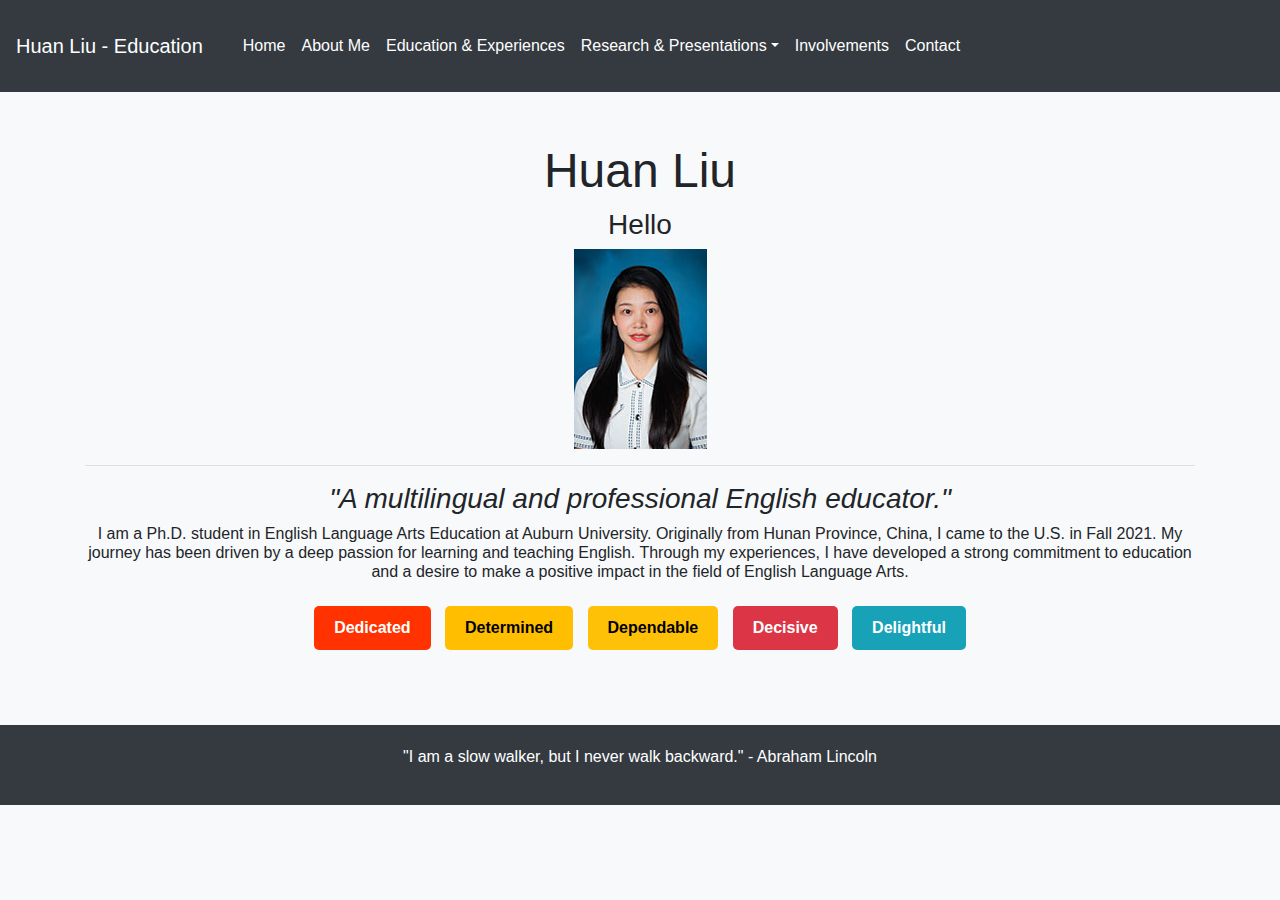
<file: index.html>
<!DOCTYPE html>
<html lang="en">
<head>
	<title>Huan Liu</title>
	<link rel="stylesheet" href="style.css">
    <meta charset="UTF-8">
    <meta name="viewport" content="width=device-width, initial-scale=1.0">
    <link href="https://stackpath.bootstrapcdn.com/bootstrap/4.5.2/css/bootstrap.min.css" rel="stylesheet">
    <link rel="icon" href="images/favicon.png" type="images/x-icon">
    <style>
    	@import url('https://fonts.googleapis.com/css2?family=Roboto:wght@700&display=swap');
        body {
            background-color: #f8f9fa;
            font-family: Arial, sans-serif;
        }
       h1 {
       font-size: 1em;
       padding: 20 px 0;
       }
        .header {
            background-color: #343a40;
            color: white;
            padding: 10px 0px;
        }
        .header h1 {
            margin: 0;
            padding-left: 20px;
            font-family: 'Roboto', sans-serif; /* Custom font */
        }
        .nav-link {
            color: white !important;
        }
        .intro {
            text-align: center;
            padding: 50px 0;
        }
        .intro h2 {
            font-size: 3em;
            color: darkbrown;
        }
        .intro p {
            font-style: italic;
        }
        .profile-img {
            border-radius: 50%;
            width: 150px;
            height: 150px;
            object-fit: cover;
        }
         .cta-buttons .btn {
            margin: 5px;
        }
        .footer {
            background-color: #343a40;
            color: white;
            text-align: center;
            padding: 20px 0;
    </style>
</head>
<body>
    <header class="header">
		<nav class="navbar navbar-expand-lg navbar-dark bg-dark"
        <div class="container">
		<a class="navbar-brand" href="#">Huan Liu - Education</a>  
            <nav class="navbar navbar-expand-lg navbar-dark">
                <ul class="navbar-nav ml-auto">
                    <li class="nav-item"><a class="nav-link" href="index.html">Home</a></li>
                    <li class="nav-item"><a class="nav-link" href="aboutme.html">About Me</a></li>
                    <li class="nav-item"><a class="nav-link" href="educationandexperience.html">Education & Experiences</a></li>
                        <li class="nav-item dropdown">
                        <a class="nav-link dropdown-toggle" href="#" id="researchDropdown" role="button" data-toggle="dropdown" aria-haspopup="true" aria-expanded="false">Research & Presentations</a>
                        <div class="dropdown-menu" aria-labelledby="researchDropdown">
                            <a class="dropdown-item" href="research.html">Research</a>
                            <a class="dropdown-item" href="presentations.html">Presentations</a>
                        </div>
                    </li>
                    <li class="nav-item"><a class="nav-link" href="involvements.html">Involvements</a></li>
                    <li class="nav-item"><a class="nav-link" href="contact.html">Contact</a></li>
                </ul>
            </nav>
            </div>
            </div>
        </div>
    </header>

    <section class="intro" id="home">
        <div class="container">
            <h2>Huan Liu</h2>
                <h3>Hello</h3>
            <div class="bio">
            	<img src="images/headphotosmall.jpg" alt="my headphoto" width="133" height="200">
            	    <hr>
            	   <i> <h3>"A multilingual and professional English educator."</h3></i>
                <h6>I am a Ph.D. student in English Language Arts Education at Auburn University. Originally from Hunan Province, China, I came to the U.S. in Fall 2021. My journey has been driven by a deep passion for learning and teaching English. Through my experiences, I have developed a strong commitment to education and a desire to make a positive impact in the field of English Language Arts.</h6>
            </div>
    	<div class="cta-buttons">
   		 <button class="btn-style btn-red">Dedicated</button>
   		 <button class="btn-style btn-yellow">Determined</button>
 	  	 <button class="btn-style btn-gold">Dependable</button>
		<button class="btn-style btn-pink">Decisive</button>
    	<button class="btn-style btn-teal">Delightful</button>
		</div>
        </div>
    </section>

    <footer class="footer">
        <div class="container">
            <p>"I am a slow walker, but I never walk backward." - Abraham Lincoln</p>
        </div>
    </footer>

    <script src="https://code.jquery.com/jquery-3.5.1.slim.min.js"></script>
    <script src="https://cdn.jsdelivr.net/npm/@popperjs/core@2.5.4/dist/umd/popper.min.js"></script>
    <script src="https://stackpath.bootstrapcdn.com/bootstrap/4.5.2/js/bootstrap.min.js"></script>
</body>
</html>
</file>
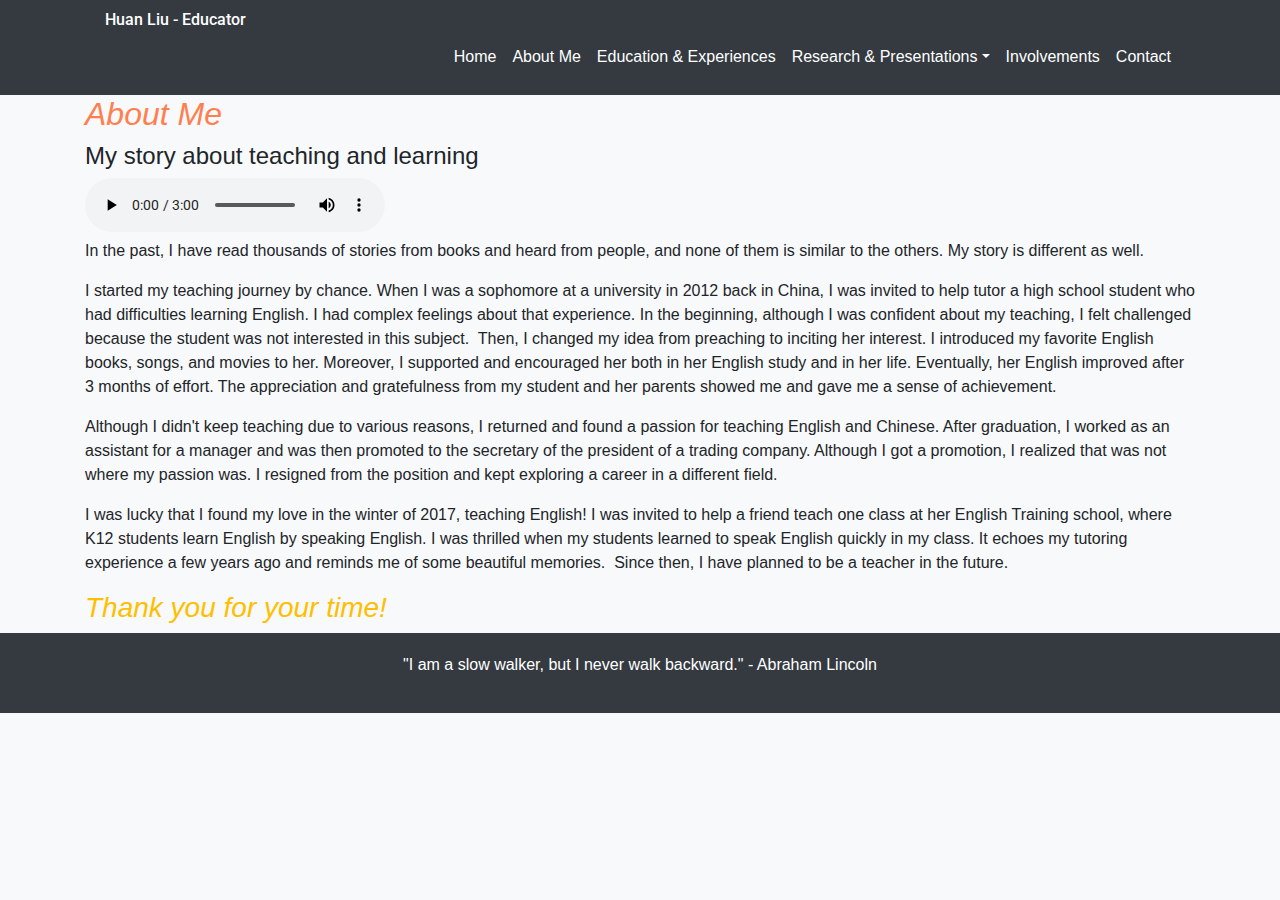
<file: aboutme.html>
<!DOCTYPE html>
<html lang="en">
<head>
	<title>Huan Liu</title>
    <meta charset="UTF-8">
    <meta name="viewport" content="width=device-width, initial-scale=1.0">
    <link href="https://stackpath.bootstrapcdn.com/bootstrap/4.5.2/css/bootstrap.min.css" rel="stylesheet">
    <style>
    	@import url('https://fonts.googleapis.com/css2?family=Roboto:wght@700&display=swap');
        body {
            background-color: #f8f9fa;
            font-family: Arial, sans-serif;
        }
       h1 {
       font-size: 1em;
       padding: 20 px 0;
       }
       h2 {font-size: 2em;
       font-style: italic;
       Color: #FF7F50;
       }
       h3 {fontsize: 2em;
       font-style: italic;
       color: #FFBF00;
       }
        .header {
            background-color: #343a40;
            color: white;
            padding: 10px 0px;
        }
        .header h1 {
            margin: 0;
            padding-left: 20px;
            font-family: 'Roboto', sans-serif; /* Custom font */
        }
        .nav-link {
            color: white !important;
        }
        .intro {
            text-align: center;
            padding: 50px 0;
        }
        .intro h2 {
            font-size: 3em;
            color: black;
        }
        .intro p {
            font-style: italic;
        }
        .profile-img {
            border-radius: 50%;
            width: 150px;
            height: 150px;
            object-fit: cover;
        }
        .cta-buttons .btn {
            margin: 5px;
        }
        .footer {
            background-color: #343a40;
            color: white;
            text-align: center;
            padding: 20px 0;
    </style>
</head>
<body>
    <header class="header">
        <div class="container">
            <h1 class="custom-font">Huan Liu - Educator</h1>
            <nav class="navbar navbar-expand-lg navbar-dark">
                <ul class="navbar-nav ml-auto">
                    <li class="nav-item"><a class="nav-link" href="index.html">Home</a></li>
                    <li class="nav-item"><a class="nav-link" href="aboutme.html">About Me</a></li>
                    <li class="nav-item"><a class="nav-link" href="educationandexperience.html">Education & Experiences</a></li>
                        <li class="nav-item dropdown">
                        <a class="nav-link dropdown-toggle" href="#" id="researchDropdown" role="button" data-toggle="dropdown" aria-haspopup="true" aria-expanded="false">Research & Presentations</a>
                        <div class="dropdown-menu" aria-labelledby="researchDropdown">
                            <a class="dropdown-item" href="research.html">Research</a>
                            <a class="dropdown-item" href="presentations.html">Presentations</a>
                        </div>
                    </li>
                    <li class="nav-item"><a class="nav-link" href="involvements.html">Involvements</a></li>
                    <li class="nav-item"><a class="nav-link" href="contact.html">Contact</a></li>
                </ul>
            </nav>
            </div>
            </div>
        </div>
    </header>

	<section class="about me" id="about">
		<div class="container">
			<h2>About Me</h2>
			<h4>My story about teaching and learning</h4>
			<audio controls>
 			 <source src="audio/selfintro.mp3" type="audio/mpeg">
			Your browser does not support the audio element.
			</audio>
			<p>In the past, I have read thousands of stories from books and heard from people, and none of them is similar to the others. My story is different as well.
			<p>I started my teaching journey by chance. When I was a sophomore at a university in 2012 back in China, I was invited to help tutor a high school student who had difficulties learning English. I had complex feelings about that experience. In the beginning, although I was confident about my teaching, I felt challenged because the student was not interested in this subject.  Then, I changed my idea from preaching to inciting her interest. I introduced my favorite English books, songs, and movies to her. Moreover, I supported and encouraged her both in her English study and in her life. Eventually, her English improved after 3 months of effort. The appreciation and gratefulness from my student and her parents showed me and gave me a sense of achievement.</p>
<p>Although I didn't keep teaching due to various reasons, I returned and found a passion for teaching English and Chinese. After graduation, I worked as an assistant for a manager and was then promoted to the secretary of the president of a trading company. Although I got a promotion, I realized that was not where my passion was. I resigned from the position and kept exploring a career in a different field. </p>
<p>I was lucky that I found my love in the winter of 2017, teaching English! I was invited to help a friend teach one class at her English Training school, where K12 students learn English by speaking English. I was thrilled when my students learned to speak English quickly in my class. It echoes my tutoring experience a few years ago and reminds me of some beautiful memories.  Since then, I have planned to be a teacher in the future.</p>
			<h3>Thank you for your time! </h3>
		</div>
	</section>

    <footer class="footer">
        <div class="container">
            <p>"I am a slow walker, but I never walk backward." - Abraham Lincoln</p>
        </div>
    </footer>

    <script src="https://code.jquery.com/jquery-3.5.1.slim.min.js"></script>
    <script src="https://cdn.jsdelivr.net/npm/@popperjs/core@2.5.4/dist/umd/popper.min.js"></script>
    <script src="https://stackpath.bootstrapcdn.com/bootstrap/4.5.2/js/bootstrap.min.js"></script>
</body>
</html>
</file>
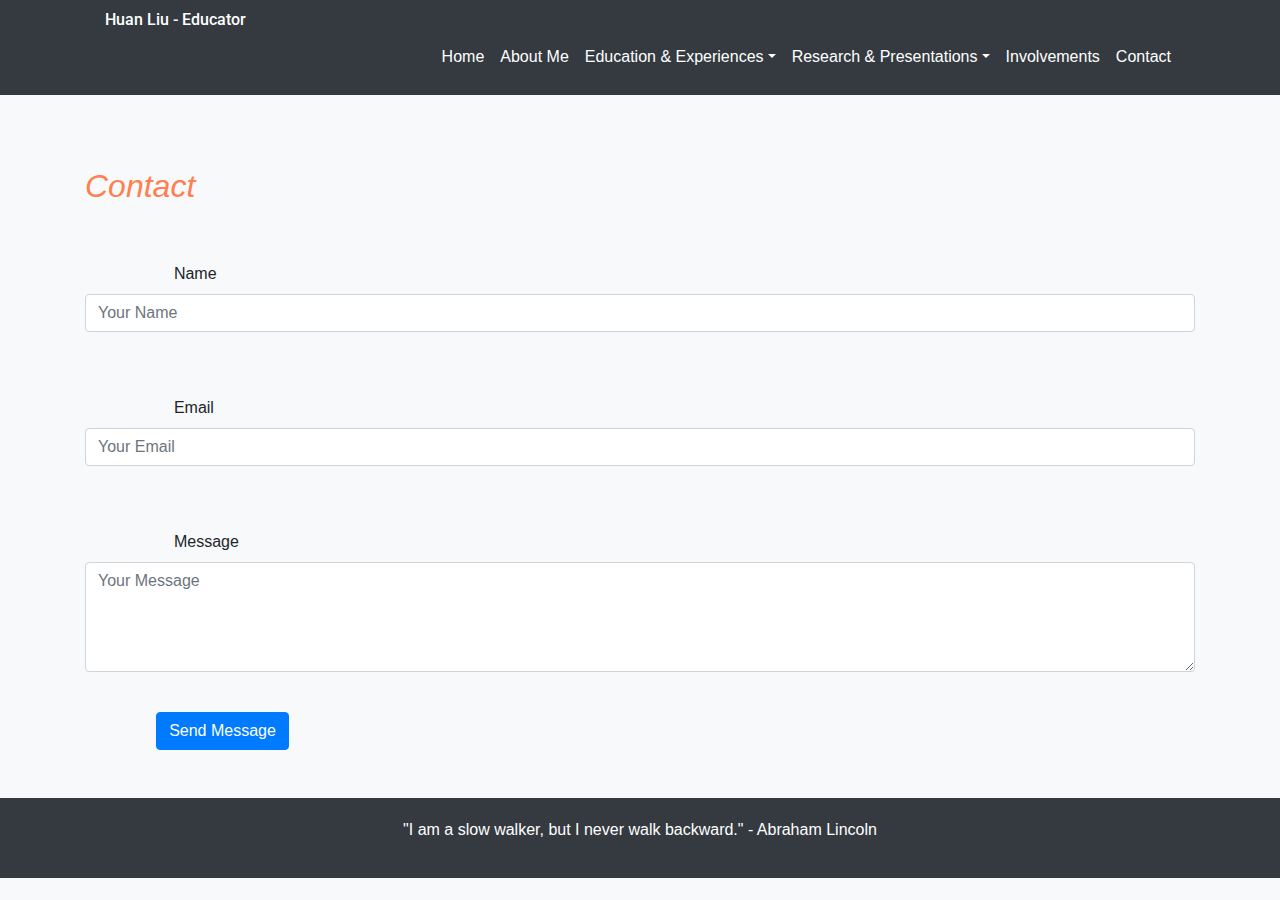
<file: contact.html>
<!DOCTYPE html>
<html lang="en">
<head>
    <meta charset="UTF-8">
    <meta name="viewport" content="width=device-width, initial-scale=1.0">
    <link href="https://stackpath.bootstrapcdn.com/bootstrap/4.5.2/css/bootstrap.min.css" rel="stylesheet">
    <style>
    	@import url('https://fonts.googleapis.com/css2?family=Roboto:wght@700&display=swap');
        body {
            background-color: #f8f9fa;
            font-family: Arial, sans-serif;
        }
       h1 {
       font-size: 1em;
       padding: 20 px 0;
       }
       h2 {font-size: 2em;
       font-style: italic;
       Color: #FF7F50;
       }
       h3 {fontsize: 2em;
       font-style: italic;
       color: #FFBF00;
       }
        .header {
            background-color: #343a40;
            color: white;
            padding: 10px 0px;
        }
        .header h1 {
            margin: 0;
            padding-left: 20px;
            font-family: 'Roboto', sans-serif; /* Custom font */
        }
        .nav-link {
            color: white !important;
        }
        .intro {
            text-align: center;
            padding: 50px 0;
        }
        .intro h2 {
            font-size: 3em;
            color: black;
        }
        .intro p {
            font-style: italic;
        }
        .profile-img {
            border-radius: 50%;
            width: 150px;
            height: 150px;
            object-fit: cover;
        }
        .cta-buttons .btn {
            margin: 5px;
        }
        .footer {
            background-color: #343a40;
            color: white;
            text-align: center;
            padding: 20px 0;
    </style>
</head>
<body>
    <header class="header">
        <div class="container">
            <h1 class="custom-font">Huan Liu - Educator</h1>
            <nav class="navbar navbar-expand-lg navbar-dark">
                <ul class="navbar-nav ml-auto">
                    <li class="nav-item"><a class="nav-link" href="index.html">Home</a></li>
                    <li class="nav-item"><a class="nav-link" href="aboutme.html">About Me</a></li>
                    <li class="nav-item dropdown">
                        <a class="nav-link dropdown-toggle" href="#" id="educationDropdown" role="button" data-toggle="dropdown" aria-haspopup="true" aria-expanded="false">Education & Experiences</a>
                        <div class="dropdown-menu" aria-labelledby="educationDropdown">
                            <a class="dropdown-item" href="education.html">Education</a>
                            <a class="dropdown-item" href="experiences.html">Experiences</a>
                        </div>
                        </li>
                        <li class="nav-item dropdown">
                        <a class="nav-link dropdown-toggle" href="#" id="researchDropdown" role="button" data-toggle="dropdown" aria-haspopup="true" aria-expanded="false">Research & Presentations</a>
                        <div class="dropdown-menu" aria-labelledby="researchDropdown">
                            <a class="dropdown-item" href="research.html">Research</a>
                            <a class="dropdown-item" href="presentations.html">Presentations</a>
                        </div>
                    </li>
                    <li class="nav-item"><a class="nav-link" href="involvements.html">Involvements</a></li>
                    <li class="nav-item"><a class="nav-link" href="contact.html">Contact</a></li>
                </ul>
            </nav>
            </div>
            </div>
        </div>
    </header>
	

    <section class="contact" id="contact">
        <div class="container">
            <h2>Contact</h2>
            <form>
                <div class="form-group">
                    <label for="name">Name</label>
                    <input type="text" class="form-control" id="name" placeholder="Your Name">
                </div>
                <div class="form-group">
                    <label for="email">Email</label>
                    <input type="email" class="form-control" id="email" placeholder="Your Email">
                </div>
                <div class="form-group">
                    <label for="message">Message</label>
                    <textarea class="form-control" id="message" rows="4" placeholder="Your Message"></textarea>
                </div>
                <button type="submit" class="btn btn-primary">Send Message</button>
            </form>
        </div>
    </section>

    <footer class="footer">
        <div class="container">
            <p>"I am a slow walker, but I never walk backward." - Abraham Lincoln</p>
        </div>
    </footer>

    <script src="https://code.jquery.com/jquery-3.5.1.slim.min.js"></script>
    <script src="https://cdn.jsdelivr.net/npm/@popperjs/core@2.5.4/dist/umd/popper.min.js"></script>
    <script src="https://stackpath.bootstrapcdn.com/bootstrap/4.5.2/js/bootstrap.min.js"></script>
</body>
</html>
</file>
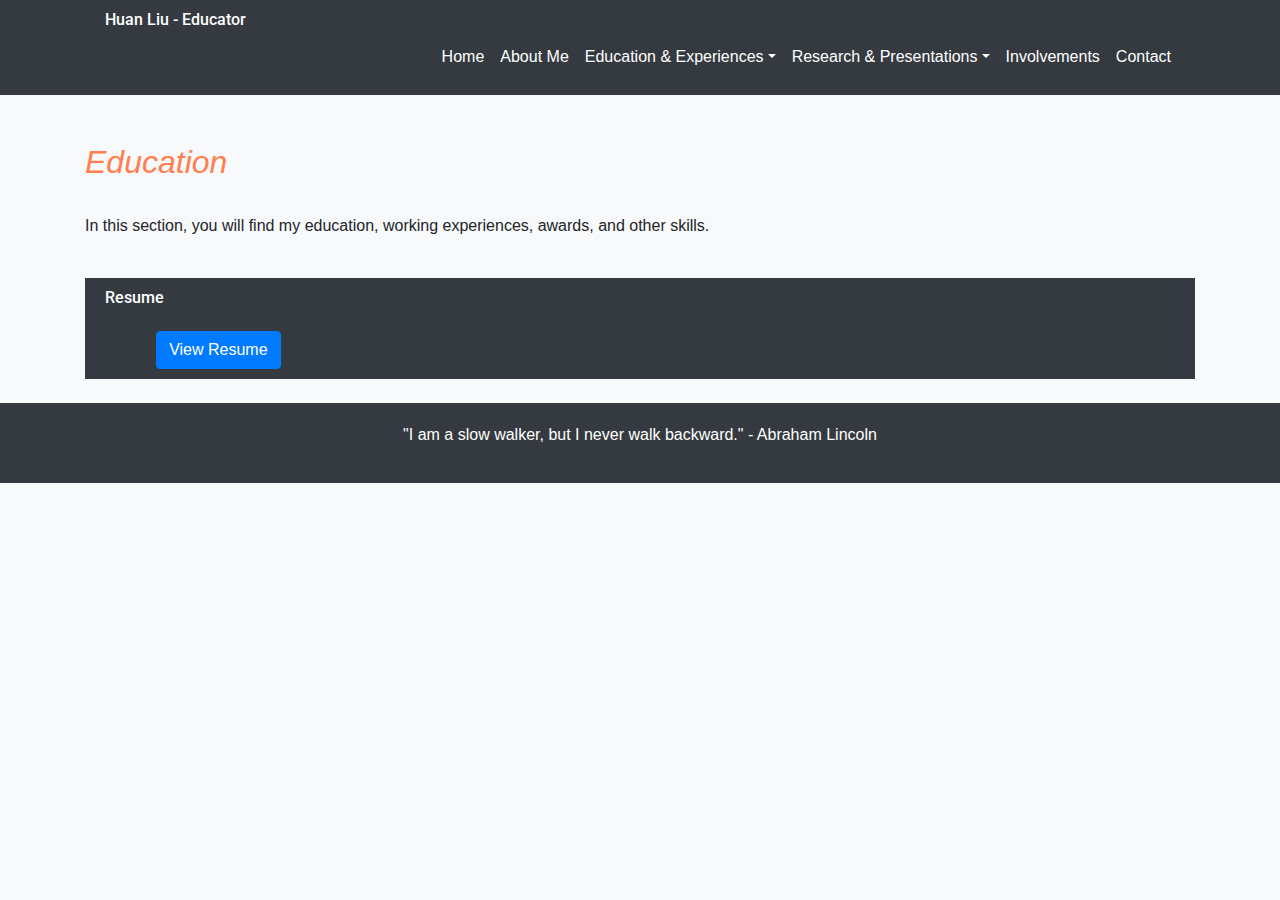
<file: education.html>
<!DOCTYPE html>
<html lang="en">
<head>
    <meta charset="UTF-8">
    <meta name="viewport" content="width=device-width, initial-scale=1.0">
    <link href="https://stackpath.bootstrapcdn.com/bootstrap/4.5.2/css/bootstrap.min.css" rel="stylesheet">
    <style>
    	@import url('https://fonts.googleapis.com/css2?family=Roboto:wght@700&display=swap');
        body {
            background-color: #f8f9fa;
            font-family: Arial, sans-serif;
        }
       h1 {
       font-size: 1em;
       padding: 20 px 0;
       }
       h2 {font-size: 2em;
       font-style: italic;
       Color: #FF7F50;
       }
       h3 {fontsize: 2em;
       font-style: italic;
       color: #FFBF00;
       }
        .header {
            background-color: #343a40;
            color: white;
            padding: 10px 0px;
        }
        .header h1 {
            margin: 0;
            padding-left: 20px;
            font-family: 'Roboto', sans-serif; /* Custom font */
        }
        .nav-link {
            color: white !important;
        }
        .intro {
            text-align: center;
            padding: 50px 0;
        }
        .intro h2 {
            font-size: 3em;
            color: black;
        }
        .intro p {
            font-style: italic;
        }
        .profile-img {
            border-radius: 50%;
            width: 150px;
            height: 150px;
            object-fit: cover;
        }
        .cta-buttons .btn {
            margin: 5px;
        }
        .footer {
            background-color: #343a40;
            color: white;
            text-align: center;
            padding: 20px 0;
    </style>
</head>
<body>
    <header class="header">
        <div class="container">
            <h1 class="custom-font">Huan Liu - Educator</h1>
            <nav class="navbar navbar-expand-lg navbar-dark">
                <ul class="navbar-nav ml-auto">
                    <li class="nav-item"><a class="nav-link" href="index.html">Home</a></li>
                    <li class="nav-item"><a class="nav-link" href="aboutme.html">About Me</a></li>
                    <li class="nav-item dropdown">
                        <a class="nav-link dropdown-toggle" href="#" id="educationDropdown" role="button" data-toggle="dropdown" aria-haspopup="true" aria-expanded="false">Education & Experiences</a>
                        <div class="dropdown-menu" aria-labelledby="educationDropdown">
                            <a class="dropdown-item" href="education.html">Education</a>
                            <a class="dropdown-item" href="experiences.html">Experiences</a>
                        </div>
                        </li>
                        <li class="nav-item dropdown">
                        <a class="nav-link dropdown-toggle" href="#" id="researchDropdown" role="button" data-toggle="dropdown" aria-haspopup="true" aria-expanded="false">Research & Presentations</a>
                        <div class="dropdown-menu" aria-labelledby="researchDropdown">
                            <a class="dropdown-item" href="research.html">Research</a>
                            <a class="dropdown-item" href="presentations.html">Presentations</a>
                        </div>
                    </li>
                    <li class="nav-item"><a class="nav-link" href="involvements.html">Involvements</a></li>
                    <li class="nav-item"><a class="nav-link" href="contact.html">Contact</a></li>
                </ul>
            </nav>
            </div>
            </div>
        </div>
    </header>
	
	<section class="education" id="education">
        <div class="container">
            <h2>Education</h2>
            <p>In this section, you will find my education, working experiences, awards, and other skills.</p>
       <div class="header">
    <h1>Resume</h1>
    <br>
                <a href="resumehuan.pdf" class="btn btn-primary" target="_blank">View Resume</a> <!-- Button to view resume -->
      </div>
  	</div>
    </section>

    <footer class="footer">
        <div class="container">
            <p>"I am a slow walker, but I never walk backward." - Abraham Lincoln</p>
        </div>
    </footer>

    <script src="https://code.jquery.com/jquery-3.5.1.slim.min.js"></script>
    <script src="https://cdn.jsdelivr.net/npm/@popperjs/core@2.5.4/dist/umd/popper.min.js"></script>
    <script src="https://stackpath.bootstrapcdn.com/bootstrap/4.5.2/js/bootstrap.min.js"></script>
</body>
</html>
</file>
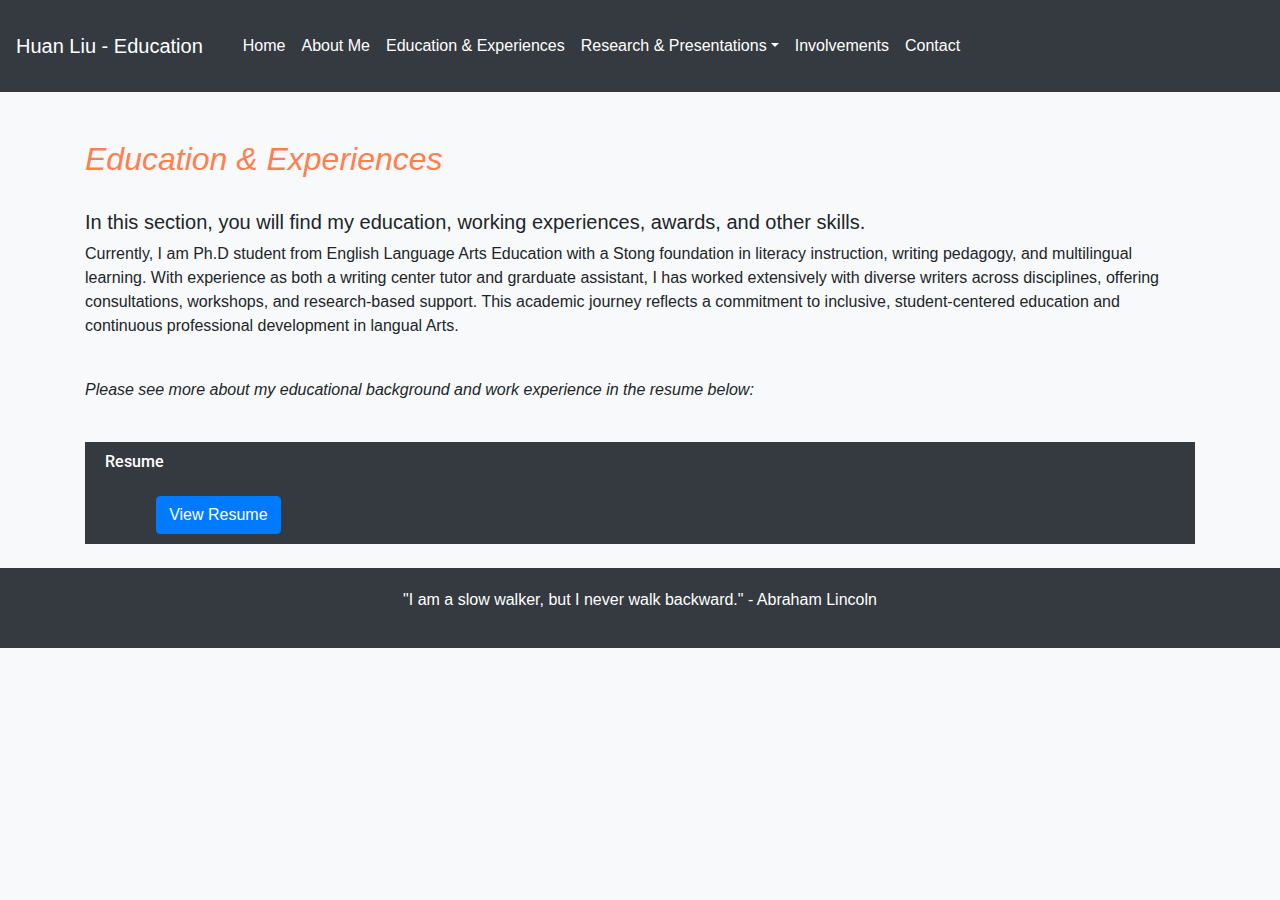
<file: educationandexperience.html>
<!DOCTYPE html>
<html lang="en">
<head>
	<title>Huan Liu</title>
    <meta charset="UTF-8">
    <meta name="viewport" content="width=device-width, initial-scale=1.0">
    <link href="https://stackpath.bootstrapcdn.com/bootstrap/4.5.2/css/bootstrap.min.css" rel="stylesheet">
    <style>
    	@import url('https://fonts.googleapis.com/css2?family=Roboto:wght@700&display=swap');
        body {
            background-color: #f8f9fa;
            font-family: Arial, sans-serif;
        }
       h1 {
       font-size: 1em;
       padding: 20 px 0;
       }
       h2 {font-size: 2em;
       font-style: italic;
       Color: #FF7F50;
       }
       h3 {fontsize: 2em;
       font-style: italic;
       color: #FFBF00;
       }
        .header {
            background-color: #343a40;
            color: white;
            padding: 10px 0px;
        }
        .header h1 {
            margin: 0;
            padding-left: 20px;
            font-family: 'Roboto', sans-serif; /* Custom font */
        }
        .nav-link {
            color: white !important;
        }
        .intro {
            text-align: center;
            padding: 50px 0;
        }
        .intro h2 {
            font-size: 3em;
            color: black;
        }
        .intro p {
            font-style: italic;
        }
        .profile-img {
            border-radius: 50%;
            width: 150px;
            height: 150px;
            object-fit: cover;
        }
        .cta-buttons .btn {
            margin: 5px;
        }
        .footer {
            background-color: #343a40;
            color: white;
            text-align: center;
            padding: 20px 0;
    </style>
</head>
<body>
    <header class="header">
		<nav class="navbar navbar-expand-lg navbar-dark bg-dark"
        <div class="container">
		<a class="navbar-brand" href="#">Huan Liu - Education</a>  
            <nav class="navbar navbar-expand-lg navbar-dark">
                <ul class="navbar-nav ml-auto">
                    <li class="nav-item"><a class="nav-link" href="index.html">Home</a></li>
                    <li class="nav-item"><a class="nav-link" href="aboutme.html">About Me</a></li>
                    <li class="nav-item"><a class="nav-link" href="educationandexperience.html">Education & Experiences</a></li>
                   
                        <li class="nav-item dropdown">
                        <a class="nav-link dropdown-toggle" href="#" id="researchDropdown" role="button" data-toggle="dropdown" aria-haspopup="true" aria-expanded="false">Research & Presentations</a>
                        <div class="dropdown-menu" aria-labelledby="researchDropdown">
                            <a class="dropdown-item" href="research.html">Research</a>
                            <a class="dropdown-item" href="presentations.html">Presentations</a>
                        </div>
                    </li>
                    <li class="nav-item"><a class="nav-link" href="involvements.html">Involvements</a></li>
                    <li class="nav-item"><a class="nav-link" href="contact.html">Contact</a></li>
                </ul>
            </nav>
            </div>
            </div>
        </div>
    </header>
	
	<section class="education" id="education">
        <div class="container">
            <h2>Education & Experiences</h2>
            <h5>In this section, you will find my education, working experiences, awards, and other skills.</h5>
			<p>Currently, I am Ph.D student from English Language Arts Education with a Stong foundation in literacy instruction, writing pedagogy, and multilingual learning. With experience as both a writing center tutor and grarduate assistant, I has worked extensively with diverse writers across disciplines, offering consultations, workshops, and research-based support. This academic journey reflects a commitment to inclusive, student-centered education and continuous professional development in langual Arts. </p>
			<br>
			<i><p>Please see more about my educational background and work experience in the resume below:</p></i>
       <div class="header">
    <h1>Resume</h1>
    <br>
                <a href="resumehuan.pdf" class="btn btn-primary" target="_blank">View Resume</a> <!-- Button to view resume -->
      </div>
  	</div>
    </section>

    <footer class="footer">
        <div class="container">
            <p>"I am a slow walker, but I never walk backward." - Abraham Lincoln</p>
        </div>
    </footer>

    <script src="https://code.jquery.com/jquery-3.5.1.slim.min.js"></script>
    <script src="https://cdn.jsdelivr.net/npm/@popperjs/core@2.5.4/dist/umd/popper.min.js"></script>
    <script src="https://stackpath.bootstrapcdn.com/bootstrap/4.5.2/js/bootstrap.min.js"></script>
</body>
</html>
</file>
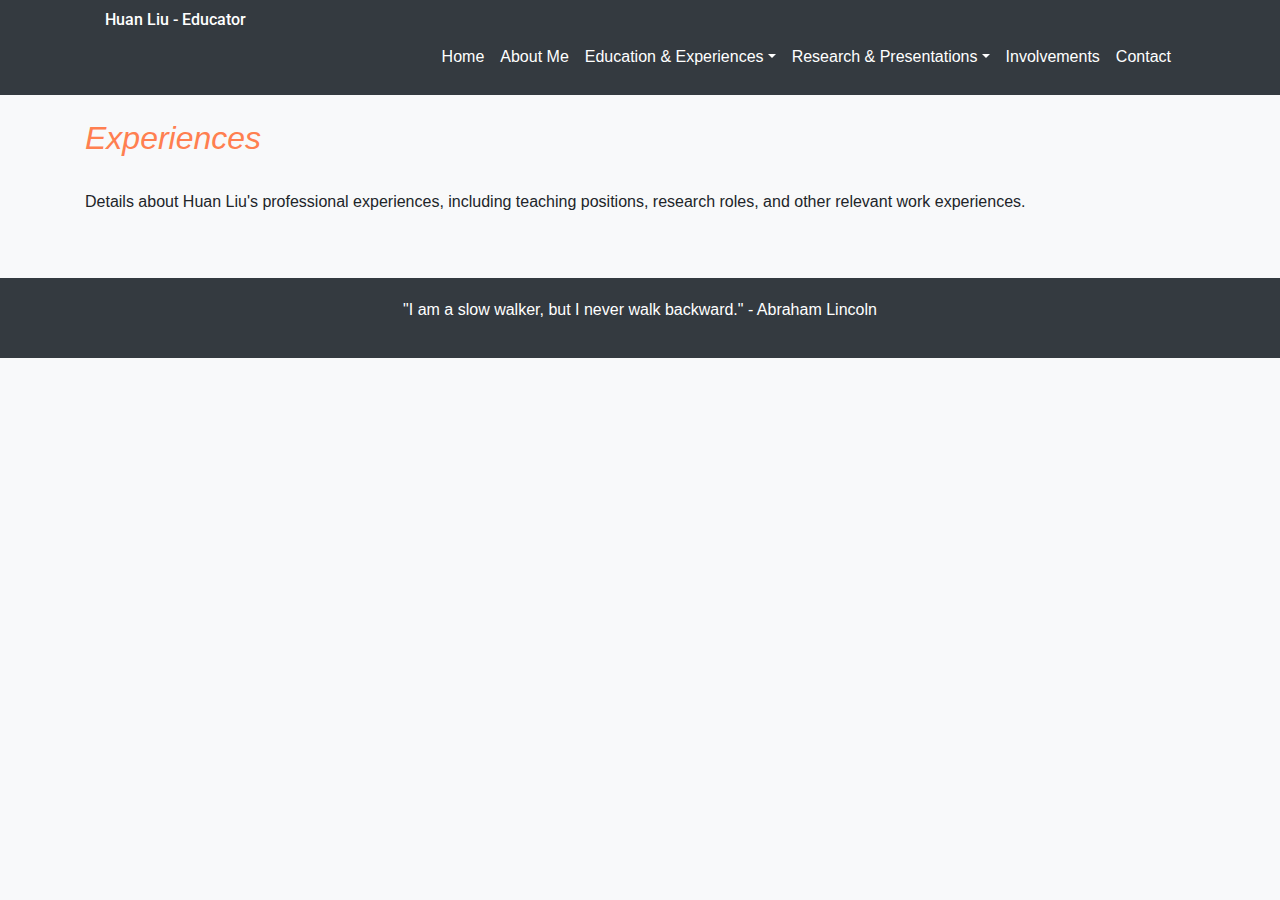
<file: experiences.html>
<!DOCTYPE html>
<html lang="en">
<head>
    <meta charset="UTF-8">
    <meta name="viewport" content="width=device-width, initial-scale=1.0">
    <link href="https://stackpath.bootstrapcdn.com/bootstrap/4.5.2/css/bootstrap.min.css" rel="stylesheet">
    <style>
    	@import url('https://fonts.googleapis.com/css2?family=Roboto:wght@700&display=swap');
        body {
            background-color: #f8f9fa;
            font-family: Arial, sans-serif;
        }
       h1 {
       font-size: 1em;
       padding: 20 px 0;
       }
       h2 {font-size: 2em;
       font-style: italic;
       Color: #FF7F50;
       }
       h3 {fontsize: 2em;
       font-style: italic;
       color: #FFBF00;
       }
        .header {
            background-color: #343a40;
            color: white;
            padding: 10px 0px;
        }
        .header h1 {
            margin: 0;
            padding-left: 20px;
            font-family: 'Roboto', sans-serif; /* Custom font */
        }
        .nav-link {
            color: white !important;
        }
        .intro {
            text-align: center;
            padding: 50px 0;
        }
        .intro h2 {
            font-size: 3em;
            color: black;
        }
        .intro p {
            font-style: italic;
        }
        .profile-img {
            border-radius: 50%;
            width: 150px;
            height: 150px;
            object-fit: cover;
        }
        .cta-buttons .btn {
            margin: 5px;
        }
        .footer {
            background-color: #343a40;
            color: white;
            text-align: center;
            padding: 20px 0;
    </style>
</head>
<body>
    <header class="header">
        <div class="container">
            <h1 class="custom-font">Huan Liu - Educator</h1>
            <nav class="navbar navbar-expand-lg navbar-dark">
                <ul class="navbar-nav ml-auto">
                    <li class="nav-item"><a class="nav-link" href="index.html">Home</a></li>
                    <li class="nav-item"><a class="nav-link" href="aboutme.html">About Me</a></li>
                    <li class="nav-item dropdown">
                        <a class="nav-link dropdown-toggle" href="#" id="educationDropdown" role="button" data-toggle="dropdown" aria-haspopup="true" aria-expanded="false">Education & Experiences</a>
                        <div class="dropdown-menu" aria-labelledby="educationDropdown">
                            <a class="dropdown-item" href="education.html">Education</a>
                            <a class="dropdown-item" href="experiences.html">Experiences</a>
                        </div>
                        </li>
                        <li class="nav-item dropdown">
                        <a class="nav-link dropdown-toggle" href="#" id="researchDropdown" role="button" data-toggle="dropdown" aria-haspopup="true" aria-expanded="false">Research & Presentations</a>
                        <div class="dropdown-menu" aria-labelledby="researchDropdown">
                            <a class="dropdown-item" href="research.html">Research</a>
                            <a class="dropdown-item" href="presentations.html">Presentations</a>
                        </div>
                    </li>
                    <li class="nav-item"><a class="nav-link" href="involvements.html">Involvements</a></li>
                    <li class="nav-item"><a class="nav-link" href="contact.html">Contact</a></li>
                </ul>
            </nav>
            </div>
            </div>
        </div>
    </header>
	
	<section class="experience" id="experience">
        <div class="container">
			<h2>Experiences</h2>
            <p>Details about Huan Liu's professional experiences, including teaching positions, research roles, and other relevant work experiences.</p>
        </div>
    </section>


    <footer class="footer">
        <div class="container">
            <p>"I am a slow walker, but I never walk backward." - Abraham Lincoln</p>
        </div>
    </footer>

    <script src="https://code.jquery.com/jquery-3.5.1.slim.min.js"></script>
    <script src="https://cdn.jsdelivr.net/npm/@popperjs/core@2.5.4/dist/umd/popper.min.js"></script>
    <script src="https://stackpath.bootstrapcdn.com/bootstrap/4.5.2/js/bootstrap.min.js"></script>
</body>
</html>
</file>
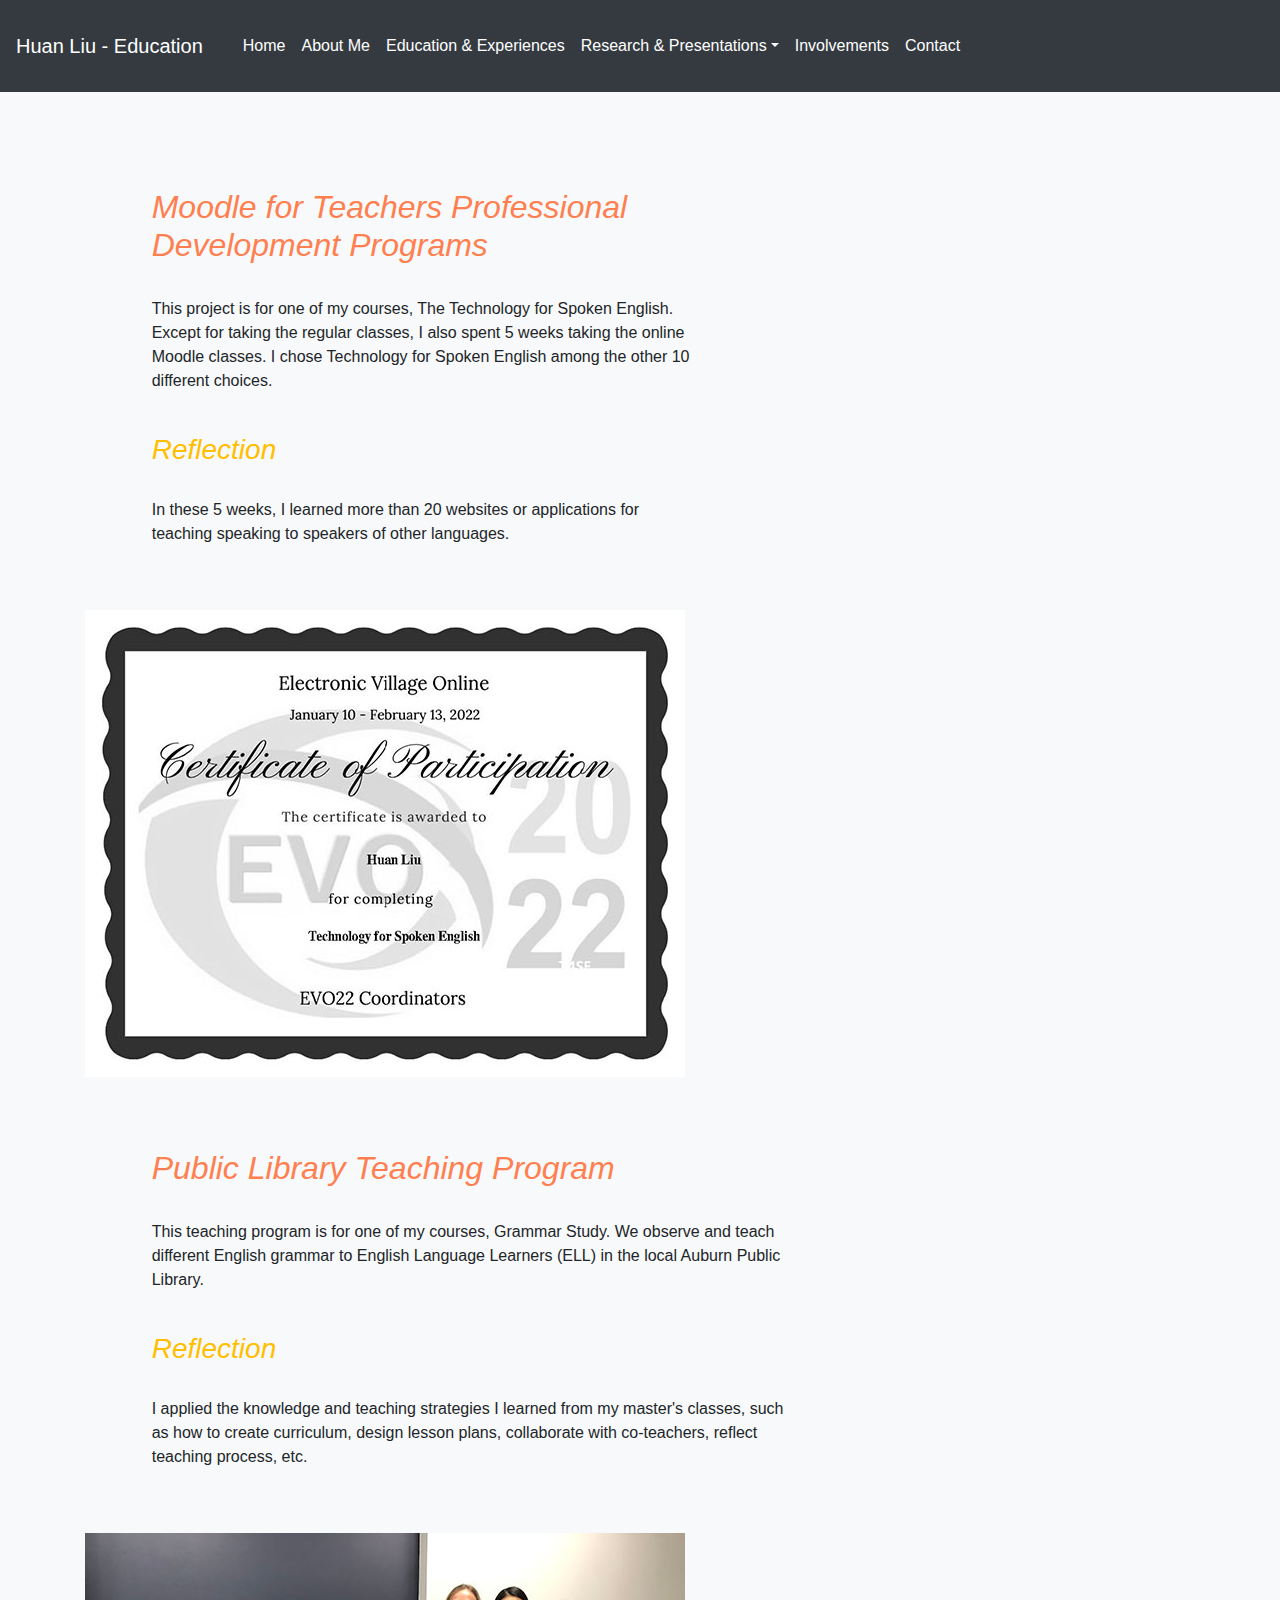
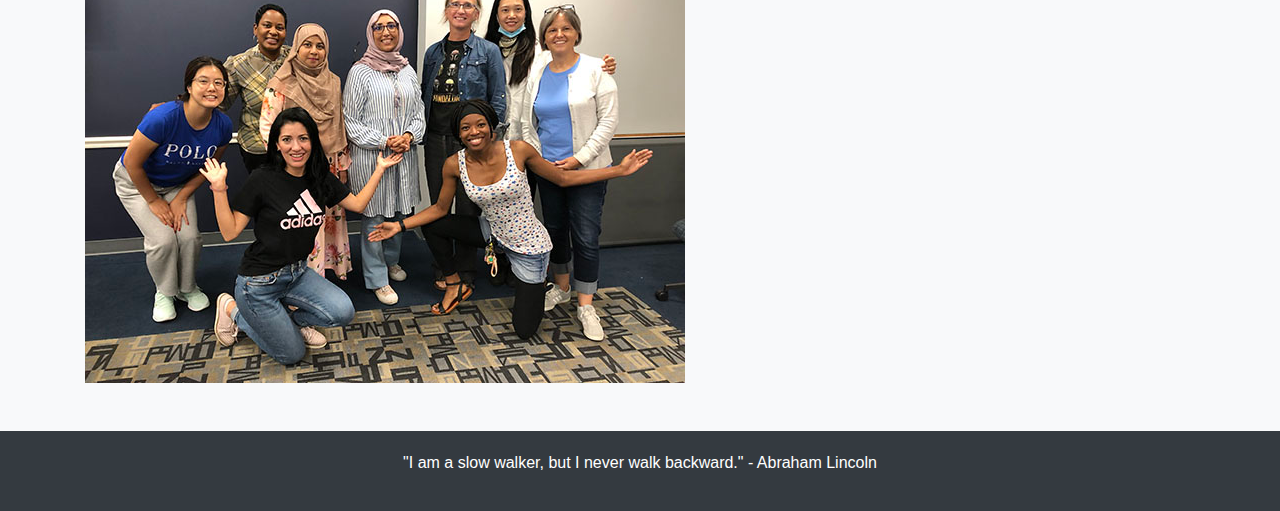
<file: involvements.html>
<!DOCTYPE html>
<html lang="en">
<head>
	<title>Huan Liu</title>
    <meta charset="UTF-8">
    <meta name="viewport" content="width=device-width, initial-scale=1.0">
    <link href="https://stackpath.bootstrapcdn.com/bootstrap/4.5.2/css/bootstrap.min.css" rel="stylesheet">
    <style>
    	@import url('https://fonts.googleapis.com/css2?family=Roboto:wght@700&display=swap');
        body {
            background-color: #f8f9fa;
            font-family: Arial, sans-serif;
        }
       h1 {
       font-size: 1em;
       padding: 20 px 0;
       }
       h2 {font-size: 2em;
       font-style: italic;
       Color: #FF7F50;
       }
       h3 {fontsize: 2em;
       font-style: italic;
       color: #FFBF00;
       }
        .header {
            background-color: #343a40;
            color: white;
            padding: 10px 0px;
        }
        .header h1 {
            margin: 0;
            padding-left: 20px;
            font-family: 'Roboto', sans-serif; /* Custom font */
        }
        .nav-link {
            color: white !important;
        }
        .intro {
            text-align: center;
            padding: 50px 0;
        }
        .intro h2 {
            font-size: 3em;
            color: black;
        }
        .intro p {
            font-style: italic;
        }
        .profile-img {
            border-radius: 50%;
            width: 150px;
            height: 150px;
            object-fit: cover;
        }
        .cta-buttons .btn {
            margin: 5px;
        }
        .footer {
            background-color: #343a40;
            color: white;
            text-align: center;
            padding: 20px 0;
    </style>
</head>
<body>
    <header class="header">
		<nav class="navbar navbar-expand-lg navbar-dark bg-dark"
        <div class="container">
		<a class="navbar-brand" href="#">Huan Liu - Education</a>  
            <nav class="navbar navbar-expand-lg navbar-dark">
                <ul class="navbar-nav ml-auto">
                    <li class="nav-item"><a class="nav-link" href="index.html">Home</a></li>
                    <li class="nav-item"><a class="nav-link" href="aboutme.html">About Me</a></li>
                    <li class="nav-item dropdown">
                    <li class="nav-item"><a class="nav-link" href="educationandexperience.html">Education & Experiences</a></li>
                        <li class="nav-item dropdown">
                        <a class="nav-link dropdown-toggle" href="#" id="researchDropdown" role="button" data-toggle="dropdown" aria-haspopup="true" aria-expanded="false">Research & Presentations</a>
                        <div class="dropdown-menu" aria-labelledby="researchDropdown">
                            <a class="dropdown-item" href="research.html">Research</a>
                            <a class="dropdown-item" href="presentations.html">Presentations</a>
                        </div>
                    </li>
                    <li class="nav-item"><a class="nav-link" href="involvements.html">Involvements</a></li>
                    <li class="nav-item"><a class="nav-link" href="contact.html">Contact</a></li>
                </ul>
            </nav>
            </div>
            </div>
        </div>
    </header>
	
  
<section class="involvements" id="involvements">
        <div class="container">
            <div class="row align-items-center">
				<!-- Text Left -->
                <div class="col-md-6">
                    <h2>Moodle for Teachers Professional Development Programs</h2>
                    <p>This project is for one of my courses, The Technology for Spoken English. Except for taking the regular classes, I also spent 5 weeks taking the online Moodle classes. I chose Technology for Spoken English among the other 10 different choices.</p>    
                    <br>
					<h3>Reflection</h3>
                    <p>In these 5 weeks, I learned more than 20 websites or applications for teaching speaking to speakers of other languages.</p>
                </div>
				<!-- Image Right -->
                <div class="col-md-6">
                    <img src="images/certificate.jpg" alt="certificate" width="600" height="467">
					
                </div>

		 <div class="container">
                <div class="row align-items-center">
				<!-- Text Left -->
                <div class="col-md-7">
                    <h2>Public Library Teaching Program</h2>
                    <p>This teaching program is for one of my courses, Grammar Study. We observe and teach different English grammar to English Language Learners (ELL) in the local Auburn Public Library.</p>    
                    <br>
					<h3>Reflection</h3>
                    <p>I applied the knowledge and teaching strategies I learned from my master's classes, such as how to create curriculum, design lesson plans, collaborate with co-teachers, reflect teaching process, etc.</p>
                </div>
                <div class="col-md-7">
                    <img src="images/library.jpg" alt="Public Library Teaching" width="600" height="450">
                </div>
            </div>
        </div>
</section>



    <footer class="footer">
        <div class="container">
            <p>"I am a slow walker, but I never walk backward." - Abraham Lincoln</p>
        </div>
    </footer>

    <script src="https://code.jquery.com/jquery-3.5.1.slim.min.js"></script>
    <script src="https://cdn.jsdelivr.net/npm/@popperjs/core@2.5.4/dist/umd/popper.min.js"></script>
    <script src="https://stackpath.bootstrapcdn.com/bootstrap/4.5.2/js/bootstrap.min.js"></script>
</body>
</html>
</file>
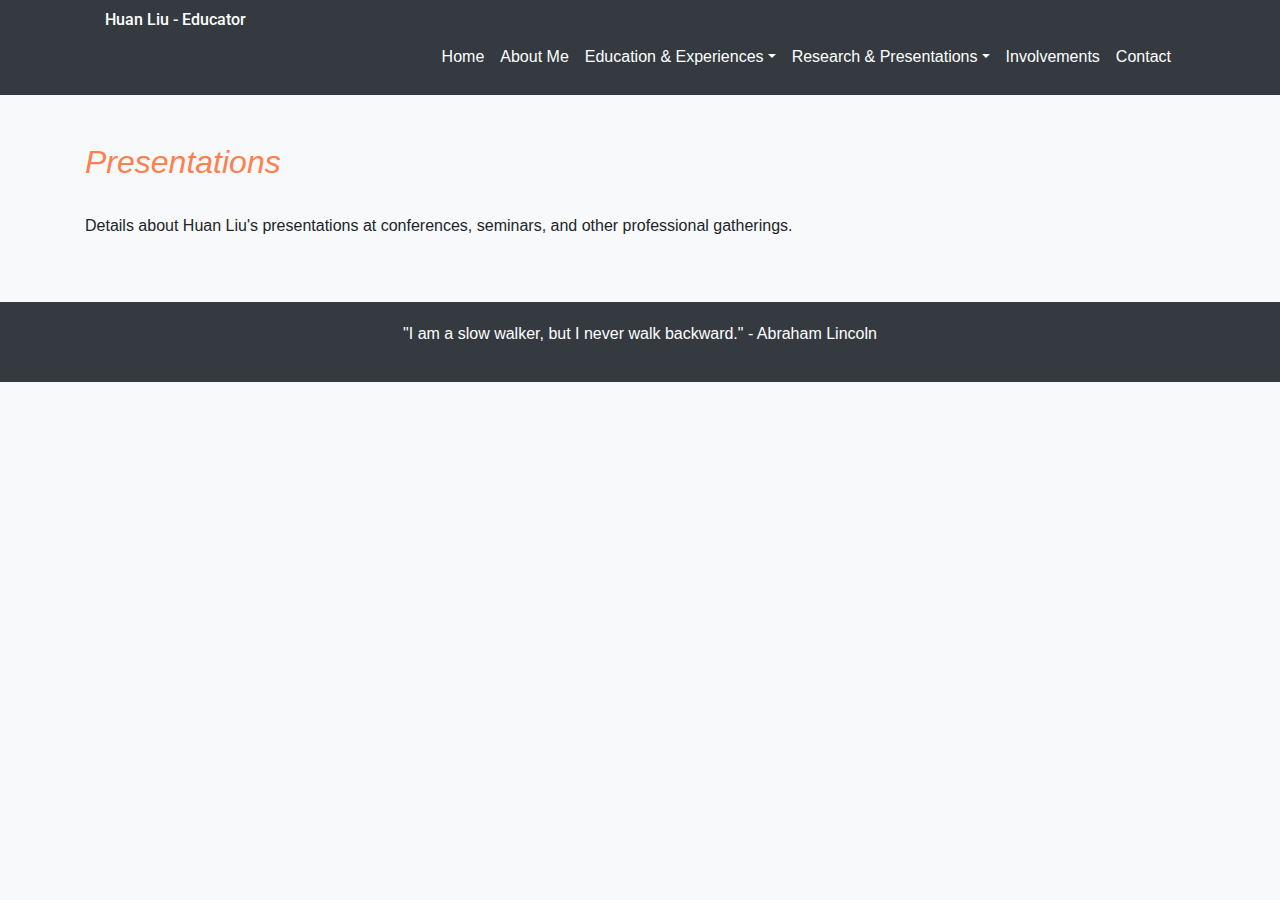
<file: presentations.html>
<!DOCTYPE html>
<html lang="en">
<head>
    <meta charset="UTF-8">
    <meta name="viewport" content="width=device-width, initial-scale=1.0">
    <link href="https://stackpath.bootstrapcdn.com/bootstrap/4.5.2/css/bootstrap.min.css" rel="stylesheet">
    <style>
    	@import url('https://fonts.googleapis.com/css2?family=Roboto:wght@700&display=swap');
        body {
            background-color: #f8f9fa;
            font-family: Arial, sans-serif;
        }
       h1 {
       font-size: 1em;
       padding: 20 px 0;
       }
       h2 {font-size: 2em;
       font-style: italic;
       Color: #FF7F50;
       }
       h3 {fontsize: 2em;
       font-style: italic;
       color: #FFBF00;
       }
        .header {
            background-color: #343a40;
            color: white;
            padding: 10px 0px;
        }
        .header h1 {
            margin: 0;
            padding-left: 20px;
            font-family: 'Roboto', sans-serif; /* Custom font */
        }
        .nav-link {
            color: white !important;
        }
        .intro {
            text-align: center;
            padding: 50px 0;
        }
        .intro h2 {
            font-size: 3em;
            color: black;
        }
        .intro p {
            font-style: italic;
        }
        .profile-img {
            border-radius: 50%;
            width: 150px;
            height: 150px;
            object-fit: cover;
        }
        .cta-buttons .btn {
            margin: 5px;
        }
        .footer {
            background-color: #343a40;
            color: white;
            text-align: center;
            padding: 20px 0;
    </style>
</head>
<body>
    <header class="header">
        <div class="container">
            <h1 class="custom-font">Huan Liu - Educator</h1>
            <nav class="navbar navbar-expand-lg navbar-dark">
                <ul class="navbar-nav ml-auto">
                    <li class="nav-item"><a class="nav-link" href="index.html">Home</a></li>
                    <li class="nav-item"><a class="nav-link" href="aboutme.html">About Me</a></li>
                    <li class="nav-item dropdown">
                        <a class="nav-link dropdown-toggle" href="#" id="educationDropdown" role="button" data-toggle="dropdown" aria-haspopup="true" aria-expanded="false">Education & Experiences</a>
                        <div class="dropdown-menu" aria-labelledby="educationDropdown">
                            <a class="dropdown-item" href="education.html">Education</a>
                            <a class="dropdown-item" href="experiences.html">Experiences</a>
                        </div>
                        </li>
                        <li class="nav-item dropdown">
                        <a class="nav-link dropdown-toggle" href="#" id="researchDropdown" role="button" data-toggle="dropdown" aria-haspopup="true" aria-expanded="false">Research & Presentations</a>
                        <div class="dropdown-menu" aria-labelledby="researchDropdown">
                            <a class="dropdown-item" href="research.html">Research</a>
                            <a class="dropdown-item" href="presentations.html">Presentations</a>
                        </div>
                    </li>
                    <li class="nav-item"><a class="nav-link" href="involvements.html">Involvements</a></li>
                    <li class="nav-item"><a class="nav-link" href="contact.html">Contact</a></li>
                </ul>
            </nav>
            </div>
            </div>
        </div>
    </header>
	
 <section class="presentations" id="presentations">
        <div class="container">
            <h2>Presentations</h2>
            <p>Details about Huan Liu's presentations at conferences, seminars, and other professional gatherings.</p>
        </div>
    </section>


    <footer class="footer">
        <div class="container">
            <p>"I am a slow walker, but I never walk backward." - Abraham Lincoln</p>
        </div>
    </footer>

    <script src="https://code.jquery.com/jquery-3.5.1.slim.min.js"></script>
    <script src="https://cdn.jsdelivr.net/npm/@popperjs/core@2.5.4/dist/umd/popper.min.js"></script>
    <script src="https://stackpath.bootstrapcdn.com/bootstrap/4.5.2/js/bootstrap.min.js"></script>
</body>
</html>
</file>
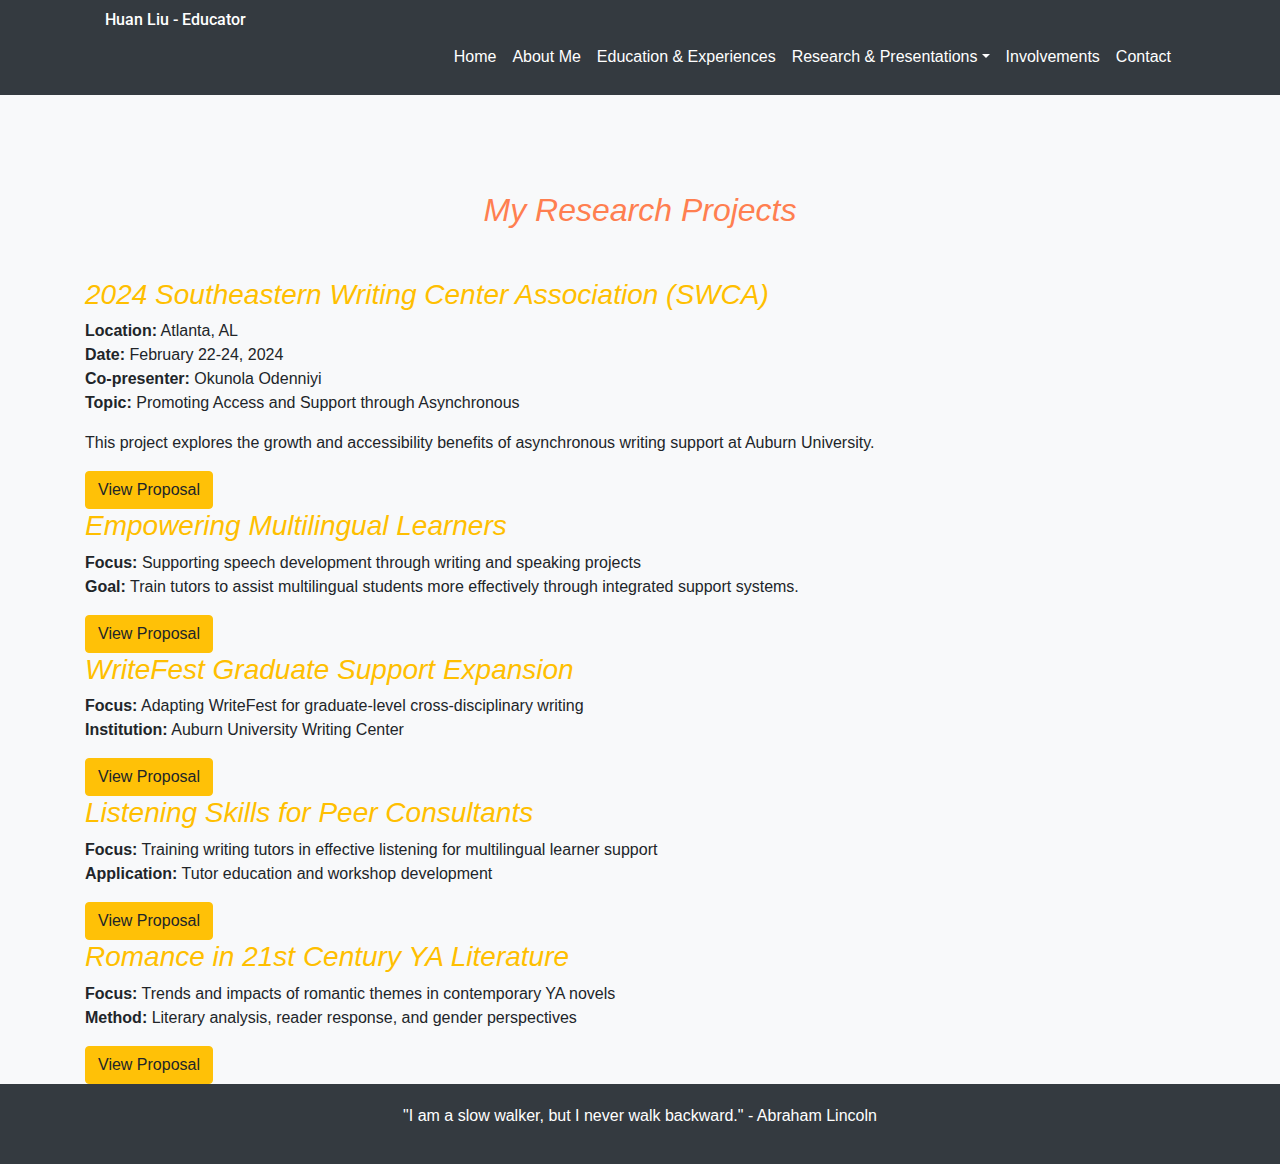
<file: research.html>
<!DOCTYPE html>
<html lang="en">
<head>
	<title>Huan Liu</title>
    <meta charset="UTF-8">
    <meta name="viewport" content="width=device-width, initial-scale=1.0">
    <link href="https://stackpath.bootstrapcdn.com/bootstrap/4.5.2/css/bootstrap.min.css" rel="stylesheet">
    <style>
    	@import url('https://fonts.googleapis.com/css2?family=Roboto:wght@700&display=swap');
        body {
            background-color: #f8f9fa;
            font-family: Arial, sans-serif;
        }
       h1 {
       font-size: 1em;
       padding: 20 px 0;
       }
       h2 {font-size: 2em;
       font-style: italic;
       Color: #FF7F50;
       }
       h3 {fontsize: 2em;
       font-style: italic;
       color: #FFBF00;
       }
        .header {
            background-color: #343a40;
            color: white;
            padding: 10px 0px;
        }
        .header h1 {
            margin: 0;
            padding-left: 20px;
            font-family: 'Roboto', sans-serif; /* Custom font */
        }
        .nav-link {
            color: white !important;
        }
        .intro {
            text-align: center;
            padding: 50px 0;
        }
        .intro h2 {
            font-size: 3em;
            color: black;
        }
        .intro p {
            font-style: italic;
        }
        .profile-img {
            border-radius: 50%;
            width: 150px;
            height: 150px;
            object-fit: cover;
        }
        .cta-buttons .btn {
            margin: 5px;
        }
        .footer {
            background-color: #343a40;
            color: white;
            text-align: center;
            padding: 20px 0;
    </style>
</head>
<body>
    <header class="header">
        <div class="container">
            <h1 class="custom-font">Huan Liu - Educator</h1>
            <nav class="navbar navbar-expand-lg navbar-dark">
                <ul class="navbar-nav ml-auto">
                    <li class="nav-item"><a class="nav-link" href="index.html">Home</a></li>
                    <li class="nav-item"><a class="nav-link" href="aboutme.html">About Me</a></li>
                   <li class="nav-item"><a class="nav-link" href="educationandexperience.html">Education & Experiences</a></li>
                       
                        <li class="nav-item dropdown">
                        <a class="nav-link dropdown-toggle" href="#" id="researchDropdown" role="button" data-toggle="dropdown" aria-haspopup="true" aria-expanded="false">Research & Presentations</a>
                        <div class="dropdown-menu" aria-labelledby="researchDropdown">
                            <a class="dropdown-item" href="research.html">Research</a>
                            <a class="dropdown-item" href="presentations.html">Presentations</a>
                        </div>
                    </li>
                    <li class="nav-item"><a class="nav-link" href="involvements.html">Involvements</a></li>
                    <li class="nav-item"><a class="nav-link" href="contact.html">Contact</a></li>
                </ul>
            </nav>
            </div>
            </div>
        </div>
    </header>
	
    <section class="research" id="research">
        <div class="container mt-5">
        <h2 class="text-center mb-5">My Research Projects</h2>

        <div class="research-item">
            <h3>2024 Southeastern Writing Center Association (SWCA)</h3>
            <p><strong>Location:</strong> Atlanta, AL<br>
                <strong>Date:</strong> February 22-24, 2024<br>
                <strong>Co-presenter:</strong> Okunola Odenniyi<br>
                <strong>Topic:</strong> Promoting Access and Support through Asynchronous</p>
            <p>This project explores the growth and accessibility benefits of asynchronous writing support at Auburn University.</p>
            <a href="files/swca2024_proposal.pdf" class="btn btn-warning btn-proposal" target="_blank">View Proposal</a>
        </div>

        <div class="research-item">
            <h3>Empowering Multilingual Learners</h3>
            <p><strong>Focus:</strong> Supporting speech development through writing and speaking projects<br>
               <strong>Goal:</strong> Train tutors to assist multilingual students more effectively through integrated support systems.</p>
            <a href="files/multilingual_support_proposal.pdf" class="btn btn-warning btn-proposal" target="_blank">View Proposal</a>
        </div>

        <div class="research-item">
            <h3>WriteFest Graduate Support Expansion</h3>
            <p><strong>Focus:</strong> Adapting WriteFest for graduate-level cross-disciplinary writing<br>
               <strong>Institution:</strong> Auburn University Writing Center</p>
            <a href="files/writefest_expansion.pdf" class="btn btn-warning btn-proposal" target="_blank">View Proposal</a>
        </div>

        <div class="research-item">
            <h3>Listening Skills for Peer Consultants</h3>
            <p><strong>Focus:</strong> Training writing tutors in effective listening for multilingual learner support<br>
               <strong>Application:</strong> Tutor education and workshop development</p>
            <a href="files/listening_skills_research.pdf" class="btn btn-warning btn-proposal" target="_blank">View Proposal</a>
        </div>
        <div class="research-item">
            <h3>Romance in 21st Century YA Literature</h3>
            <p><strong>Focus:</strong> Trends and impacts of romantic themes in contemporary YA novels<br>
               <strong>Method:</strong> Literary analysis, reader response, and gender perspectives</p>
            <a href="files/ya_romance_study.pdf" class="btn btn-warning btn-proposal" target="_blank">View Proposal</a>
        </div>
        </div>
    </section>

    <footer class="footer">
        <div class="container">
            <p>"I am a slow walker, but I never walk backward." - Abraham Lincoln</p>
        </div>
    </footer>

    <script src="https://code.jquery.com/jquery-3.5.1.slim.min.js"></script>
    <script src="https://cdn.jsdelivr.net/npm/@popperjs/core@2.5.4/dist/umd/popper.min.js"></script>
    <script src="https://stackpath.bootstrapcdn.com/bootstrap/4.5.2/js/bootstrap.min.js"></script>
</body>
</html>
</file>
<file: style.css>
.cta-buttons {
    margin: 20px 0;
    text-align: center;
}

.btn-style {
    display: inline-block;
    margin: 5px;
    padding: 10px 20px;
    font-size: 1em;
    font-weight: bold;
    border: none;
    border-radius: 5px;
    color: white;
    cursor: pointer;
}

.btn-red { background-color: #ff3200; }
.btn-yellow { background-color: #ffbf00; color: black; }
.btn-gold { background-color: #ffc107; color: black; }
.btn-pink { background-color: #dc3545; }
.btn-teal { background-color: #17a2b8; }
</file>
